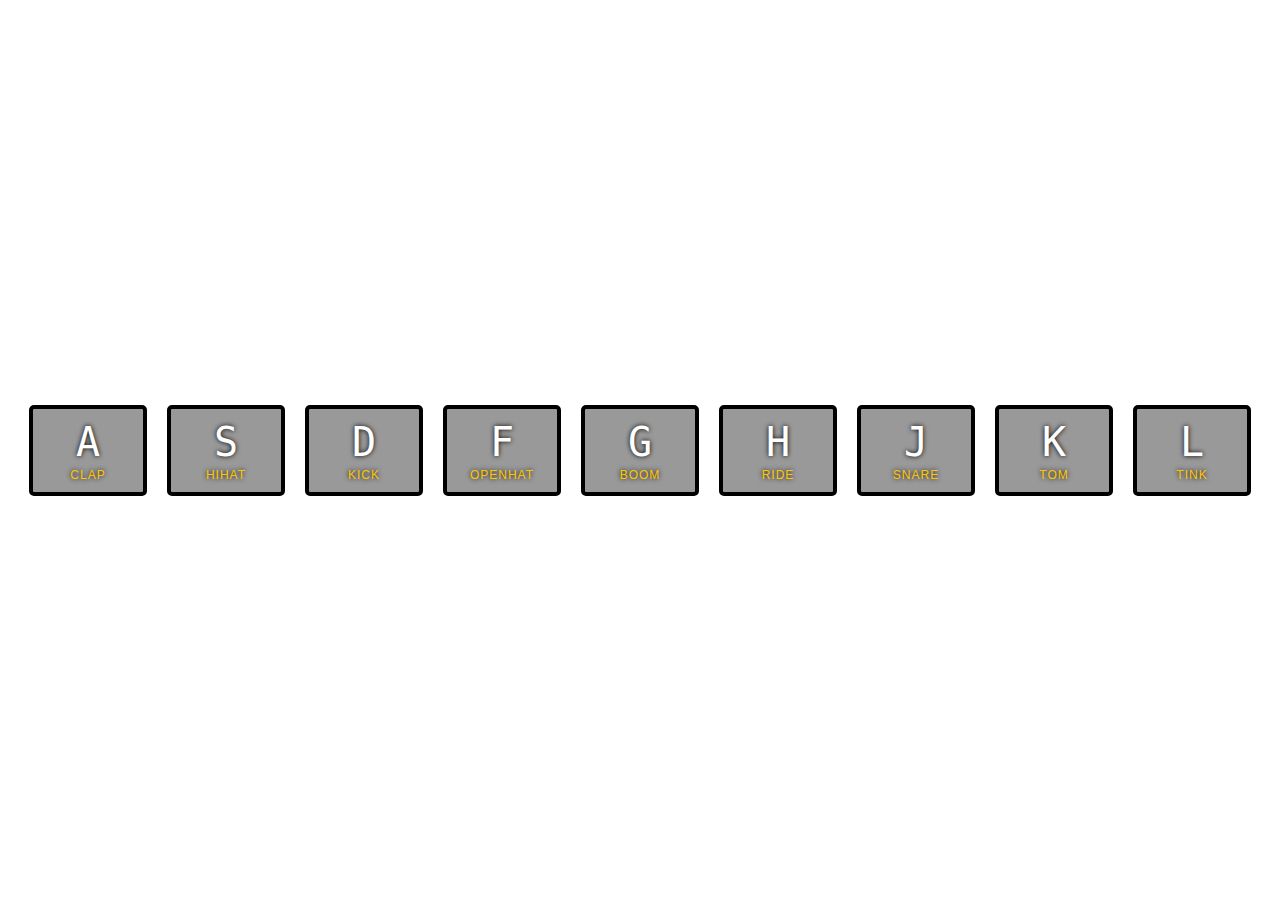
<file: 01 - JavaScript Drum Kit/index.html>
<!DOCTYPE html>
<html lang="en">
<head>
  <meta charset="UTF-8">
  <title>JS Drum Kit</title>
  <link rel="stylesheet" href="style.css">
</head>
<body>


  <div class="keys">
    <div data-key="65" class="key">
      <kbd>A</kbd>
      <span class="sound">clap</span>
    </div>
    <div data-key="83" class="key">
      <kbd>S</kbd>
      <span class="sound">hihat</span>
    </div>
    <div data-key="68" class="key">
      <kbd>D</kbd>
      <span class="sound">kick</span>
    </div>
    <div data-key="70" class="key">
      <kbd>F</kbd>
      <span class="sound">openhat</span>
    </div>
    <div data-key="71" class="key">
      <kbd>G</kbd>
      <span class="sound">boom</span>
    </div>
    <div data-key="72" class="key">
      <kbd>H</kbd>
      <span class="sound">ride</span>
    </div>
    <div data-key="74" class="key">
      <kbd>J</kbd>
      <span class="sound">snare</span>
    </div>
    <div data-key="75" class="key">
      <kbd>K</kbd>
      <span class="sound">tom</span>
    </div>
    <div data-key="76" class="key">
      <kbd>L</kbd>
      <span class="sound">tink</span>
    </div>
  </div>

  <audio data-key="65" src="sounds/clap.wav"></audio>
  <audio data-key="83" src="sounds/hihat.wav"></audio>
  <audio data-key="68" src="sounds/kick.wav"></audio>
  <audio data-key="70" src="sounds/openhat.wav"></audio>
  <audio data-key="71" src="sounds/boom.wav"></audio>
  <audio data-key="72" src="sounds/ride.wav"></audio>
  <audio data-key="74" src="sounds/snare.wav"></audio>
  <audio data-key="75" src="sounds/tom.wav"></audio>
  <audio data-key="76" src="sounds/tink.wav"></audio>

<script>

  /* ES6 */

  const keys = document.querySelectorAll('.key');

  function keyClickHandler(event) {
    const audio = document.querySelector(`audio[data-key="${this.dataset.key}"]`);

    if (!audio) return;
    audio.currentTime = 0;
    audio.play();

    this.classList.add('playing');
    this.addEventListener('transitionend', removeTransition);
    checkRemovingTransition(this);
  }

  function playSound(event) {
    const audio = document.querySelector(`audio[data-key="${event.keyCode}"]`);
    const key = document.querySelector(`.key[data-key="${event.keyCode}"`);

    if (!audio) return; // stop the function from running all together
    audio.currentTime = 0; // rewind to the start
    audio.play();

    key.classList.add('playing');
    key.addEventListener('transitionend', removeTransition);
    checkRemovingTransition(key);
  }


  function removeTransition(event) {
    if (event.propertyName !== 'transform') return; // skip it if it's not a transform
    this.classList.remove('playing');
  }

  /* This additional function solves the problem when we press keys too fast
   and the class '.playing' is not deleted after 'transitionend' event */
  function checkRemovingTransition(element) {
    var transitionDurationTime = getComputedStyle(element).transitionDuration.replace(/[^\d.-]/g, '') * 1000;

    setTimeout(function() {
      element.classList.remove('playing');
    }, transitionDurationTime)
  }

  /* Wes Bos's solution
  const keys = document.querySelectorAll('.key');
  keys.forEach(key => key.addEventListener('transitionend', removeTransition));
  */

  window.addEventListener('keydown', playSound);
  Array.from(keys).forEach(key => {
    key.addEventListener('click', keyClickHandler);
  });


  /* ES5 */
 
  /*

  var keys = document.querySelectorAll('.key');

  function keyClickHandler(event) {
    var audio = document.querySelector('audio[data-key="' + this.dataset.key + '"]');

    if (!audio) return;
    audio.currentTime = 0;
    audio.play();
    
    this.classList.add('playing');
    this.addEventListener('transitionend', removeTransition);
    checkRemovingTransition(this);
  }

  function playSound(event) {
    var audio = document.querySelector('audio[data-key="' + event.keyCode + '"]');
    var key = document.querySelector('.key[data-key="' + event.keyCode + '"]');

    if (!audio) return;
    audio.currentTime = 0;
    audio.play();

    key.classList.add('playing');
    key.addEventListener('transitionend', removeTransition);
    checkRemovingTransition(key);
  }

  function removeTransition(event) {
    if (event.propertyName !== 'transform') return;
    this.classList.remove('playing');
  }

  function checkRemovingTransition(element) {
    var transitionDurationTime = getComputedStyle(element).transitionDuration.replace(/[^\d.-]/g, '') * 1000;

    setTimeout(function() {
      element.classList.remove('playing');
    }, transitionDurationTime)
  }

  // var keys = document.querySelectorAll('.key');
  // keys.forEach(function (key) {
  //   key.addEventListener('transitionend', removeTransition)
  // });

  window.addEventListener('keydown', playSound);
  Array.prototype.slice.call(keys).forEach(function (key) {
    key.addEventListener('click', keyClickHandler);
  });
  
  */
  
</script>

</body>
</html>
</file>
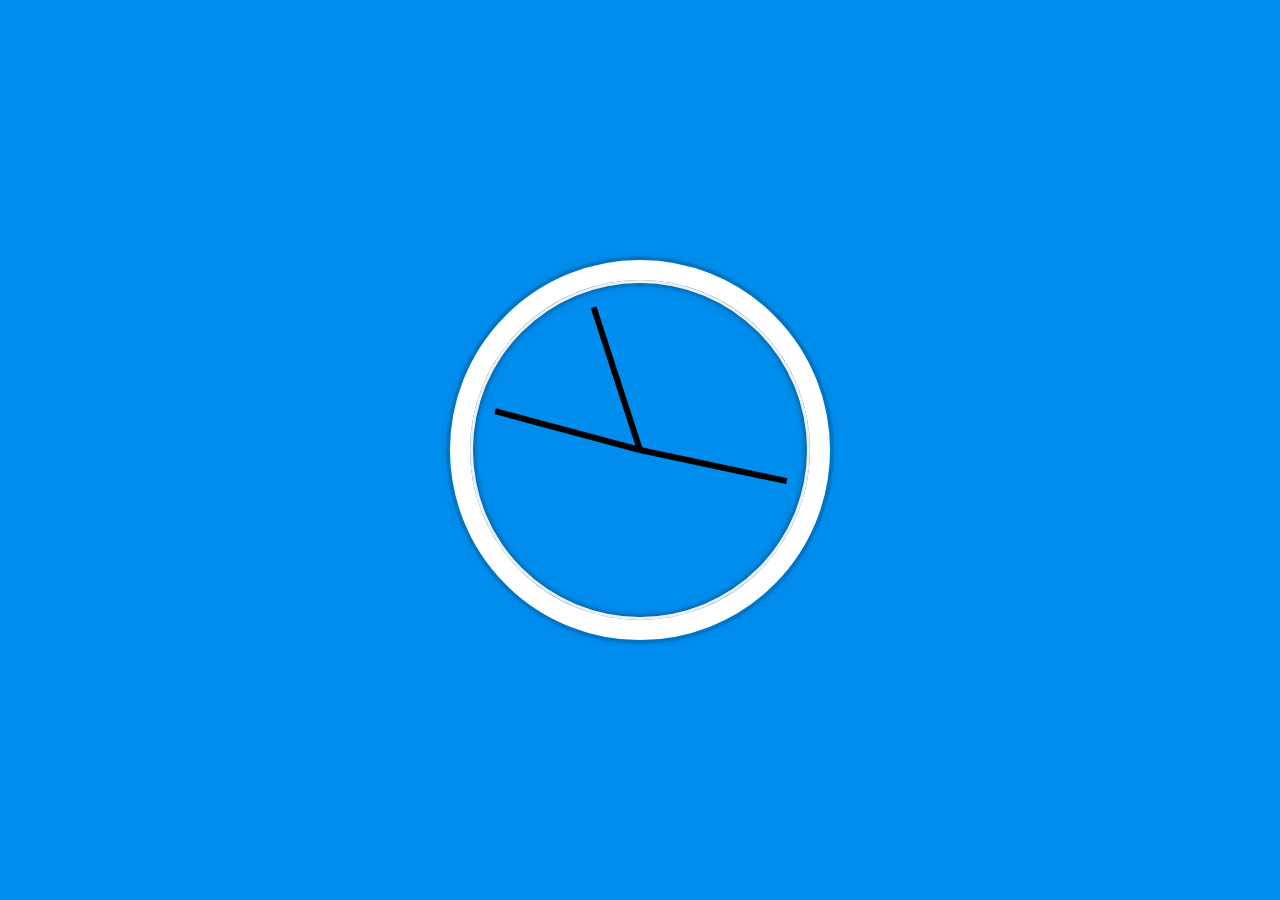
<file: 02 - JS and CSS Clock/index.html>
<!DOCTYPE html>
<html lang="en">
<head>
  <meta charset="UTF-8">
  <title>JS + CSS Clock</title>
</head>
<body>


    <div class="clock">
      <div class="clock-face">
        <div class="hand hour-hand"></div>
        <div class="hand min-hand"></div>
        <div class="hand second-hand"></div>
      </div>
    </div>


  <style>
    html {
      background:#018DED url(http://unsplash.it/1500/1000?image=881&blur=50);
      background-size:cover;
      font-family:'helvetica neue';
      text-align: center;
      font-size: 10px;
    }

    body {
      margin: 0;
      font-size: 2rem;
      display:flex;
      flex:1;
      min-height: 100vh;
      align-items: center;
    }

    .clock {
      width: 30rem;
      height: 30rem;
      border:20px solid white;
      border-radius:50%;
      margin:50px auto;
      position: relative;
      padding:2rem;
      box-shadow:
        0 0 0 4px rgba(0,0,0,0.1),
        inset 0 0 0 3px #EFEFEF,
        inset 0 0 10px black,
        0 0 10px rgba(0,0,0,0.2);
    }

    .clock-face {
      position: relative;
      width: 100%;
      height: 100%;
      transform: translateY(-3px); /* account for the height of the clock hands */
    }

    .hand {
      width:50%;
      height:6px;
      background:black;
      position: absolute;
      top:50%;
      transform-origin: 100%;
      transform: rotate(90deg);
      transition: all 0.1s;
      transition-timing-function: cubic-bezier(0.1, 2.7, 0.62, 1.15);
    }

  </style>

  <script>

    /* ES6 */

    const secondHand = document.querySelector('.second-hand');
    const minuteHand = document.querySelector('.min-hand');
    const hourHand = document.querySelector('.hour-hand');
    const transitionDuration = getComputedStyle(secondHand).transitionDuration;


    function setDate() {
      const now = new Date();

      const seconds = now.getSeconds();
      const secondsDegrees = ((seconds / 60) * 360) + 90;
      secondHand.style.transform = `rotate(${secondsDegrees}deg)`;

      const minutes = now.getMinutes();
      const minutesDegrees = ((minutes / 60) * 360) + 90;
      minuteHand.style.transform = `rotate(${minutesDegrees}deg)`;

      const hours = now.getHours();
      const hoursDegress = ((hours / 24) * 360) + 90;
      hourHand.style.transform = `rotate(${hoursDegress}deg)`;

      if(seconds === 0) {
        secondHand.style.transitionDuration = '0s';
        minuteHand.style.transitionDuration = '0s';
        hourHand.style.transitionDuration = '0s';
      } else { 
        secondHand.style.transitionDuration = transitionDuration;
        minuteHand.style.transitionDuration = transitionDuration;
        hourHand.style.transitionDuration = transitionDuration;﻿
      }
    }  

    setInterval(setDate, 1000);

    setDate();


    /* ES5 */

    /*

    var secondHand = document.querySelector('.second-hand');
    var minuteHand = document.querySelector('.min-hand');
    var hourHand = document.querySelector('.hour-hand');
    var transitionDuration = getComputedStyle(secondHand).transitionDuration;

    function setDate() {
      var now = new Date();

      var seconds = now.getSeconds();
      var secondsDegrees = ((seconds / 60) * 360) + 90;
      secondHand.style.transform = 'rotate(' + secondsDegrees + 'deg)';

      var minutes = now.getMinutes();
      var minutesDegrees = ((minutes / 60) * 360) + 90;
      minuteHand.style.transform = 'rotate(' + minutesDegrees + 'deg)';

      var hours = now.getHours();
      var hoursDegress = ((hours / 24) * 360) + 90;
      hourHand.style.transform = 'rotate(' + hoursDegress + 'deg)';

      if(seconds === 0) {
        secondHand.style.transitionDuration = '0s';
        minuteHand.style.transitionDuration = '0s';
        hourHand.style.transitionDuration = '0s';
      } else { 
        secondHand.style.transitionDuration = transitionDuration;
        minuteHand.style.transitionDuration = transitionDuration;
        hourHand.style.transitionDuration = transitionDuration;﻿
      }
    }  

    setInterval(setDate, 1000);

    setDate();
    
    */

  </script>
</body>
</html>
</file>
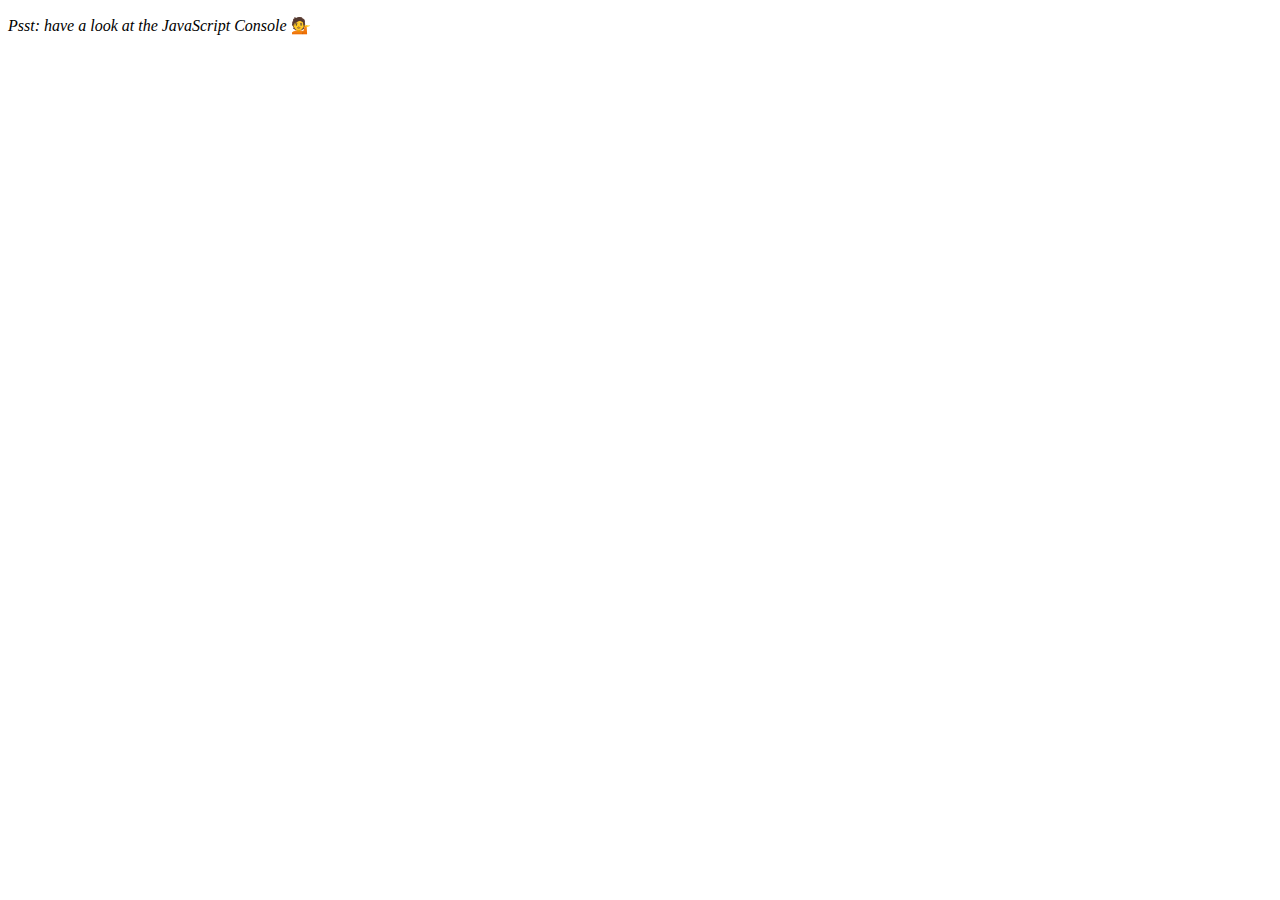
<file: 04 - Array Cardio Day 1/index.html>
<!DOCTYPE html>
<html lang="en">
<head>
  <meta charset="UTF-8">
  <title>Array Cardio 💪</title>
</head>
<body>
  <p><em>Psst: have a look at the JavaScript Console</em> 💁</p>
  <script>
    // Get your shorts on - this is an array workout!
    // ## Array Cardio Day 1

    // Some data we can work with

    const inventors = [
      { first: 'Albert', last: 'Einstein', year: 1879, passed: 1955 },
      { first: 'Isaac', last: 'Newton', year: 1643, passed: 1727 },
      { first: 'Galileo', last: 'Galilei', year: 1564, passed: 1642 },
      { first: 'Marie', last: 'Curie', year: 1867, passed: 1934 },
      { first: 'Johannes', last: 'Kepler', year: 1571, passed: 1630 },
      { first: 'Nicolaus', last: 'Copernicus', year: 1473, passed: 1543 },
      { first: 'Max', last: 'Planck', year: 1858, passed: 1947 },
      { first: 'Katherine', last: 'Blodgett', year: 1898, passed: 1979 },
      { first: 'Ada', last: 'Lovelace', year: 1815, passed: 1852 },
      { first: 'Sarah E.', last: 'Goode', year: 1855, passed: 1905 },
      { first: 'Lise', last: 'Meitner', year: 1878, passed: 1968 },
      { first: 'Hanna', last: 'Hammarström', year: 1829, passed: 1909 }
    ];

    const people = ['Beck, Glenn', 'Becker, Carl', 'Beckett, Samuel', 'Beddoes, Mick', 'Beecher, Henry', 'Beethoven, Ludwig', 'Begin, Menachem', 'Belloc, Hilaire', 'Bellow, Saul', 'Benchley, Robert', 'Benenson, Peter', 'Ben-Gurion, David', 'Benjamin, Walter', 'Benn, Tony', 'Bennington, Chester', 'Benson, Leana', 'Bent, Silas', 'Bentsen, Lloyd', 'Berger, Ric', 'Bergman, Ingmar', 'Berio, Luciano', 'Berle, Milton', 'Berlin, Irving', 'Berne, Eric', 'Bernhard, Sandra', 'Berra, Yogi', 'Berry, Halle', 'Berry, Wendell', 'Bethea, Erin', 'Bevan, Aneurin', 'Bevel, Ken', 'Biden, Joseph', 'Bierce, Ambrose', 'Biko, Steve', 'Billings, Josh', 'Biondo, Frank', 'Birrell, Augustine', 'Black, Elk', 'Blair, Robert', 'Blair, Tony', 'Blake, William'];

    // Array.prototype.filter()
    // 1. Filter the list of inventors for those who were born in the 1500's

    /* ES6 */

    const fifteen = inventors.filter(inventor => inventor.year >= 1500 && inventor.year <= 1599);

    // or

    /*
    const fifteen = inventors.filter(inventor => {
      return inventor.year >= 1500 && inventor.year <= 1599;
    });
    */

    /* ES5 */

    /*
    var fifteen = inventors.filter(function (inventor) {
      return inventor.year >= 1500 && inventor.year <= 1599;
    });
    */
    console.table(fifteen);

    // Array.prototype.map()
    // 2. Give us an array of the inventors' first and last names

    const fullNames = inventors.map(inventor => `${inventor.first} ${inventor.last}`);
    console.table(fullNames);

    // Array.prototype.sort()
    // 3. Sort the inventors by birthdate, oldest to youngest
    const ordered = inventors.sort((a, b) => a.year > b.year ? 1 : -1);

    // or

    // const ordered = inventors.sort((a, b) => a.year - b.year);
    console.table(ordered);

    // Array.prototype.reduce()
    // 4. How many years did all the inventors live?

    const totalYears = inventors.reduce((total, inventor) => total + (inventor.passed - inventor.year), 0);
    console.log(totalYears);

    // 5. Sort the inventors by years lived

    const oldest = inventors.sort((a, b) => {
      const lastGuy = a.passed - a.year;
      const nextGuy = b.passed - b.year;
      return lastGuy > nextGuy ? 1 : -1;
    });

    // or
    
    // const oldest = inventors.sort((a, b) => (a.passed - a.year) - (b.passed - b.year));
    console.table(oldest);

    // 6. create a list of Boulevards in Paris that contain 'de' anywhere in the name
    // https://en.wikipedia.org/wiki/Category:Boulevards_in_Paris

    /* ES6 */

    /*
    const category = document.querySelector('.mw-category');
    const links = category.querySelectorAll('a');
    const de = Array.from(links)
      .map(link => link.textContent)
      .filter(streetName => streetName.includes('de'));
    console.log(de);
    */

    /* ES5 */

    /*
    var category = document.querySelector('.mw-category');
    var links = category.querySelectorAll('a');
    var de = Array.prototype.slice.call(links).map(function (link) {
      return link.textContent;
    }).filter(function (streetName) {
      return streetName.includes('de');
    });
    console.log(de);
    */

    // 7. sort Exercise
    // Sort the people alphabetically by last name
    const alpha = people.sort((lastOne, nextOne) => {
      const [aLast, aFirst] = lastOne.split(', ');
      const [bLast, bFirst] = nextOne.split(', ');
      return aLast > bLast ? 1 : -1;
    });
    console.table(alpha);

    // 8. Reduce Exercise
    // Sum up the instances of each of these
    const data = ['car', 'car', 'truck', 'truck', 'bike', 'walk', 'car', 'van', 'bike', 'walk', 'car', 'van', 'car', 'truck' ];

    const transportation = data.reduce((obj, item) => {
      if (!obj[item]) {
        obj[item] = 0;
      }
      obj[item]++;
      return obj
    }, {});
    console.log(transportation);
  </script>
</body>
</html>
</file>
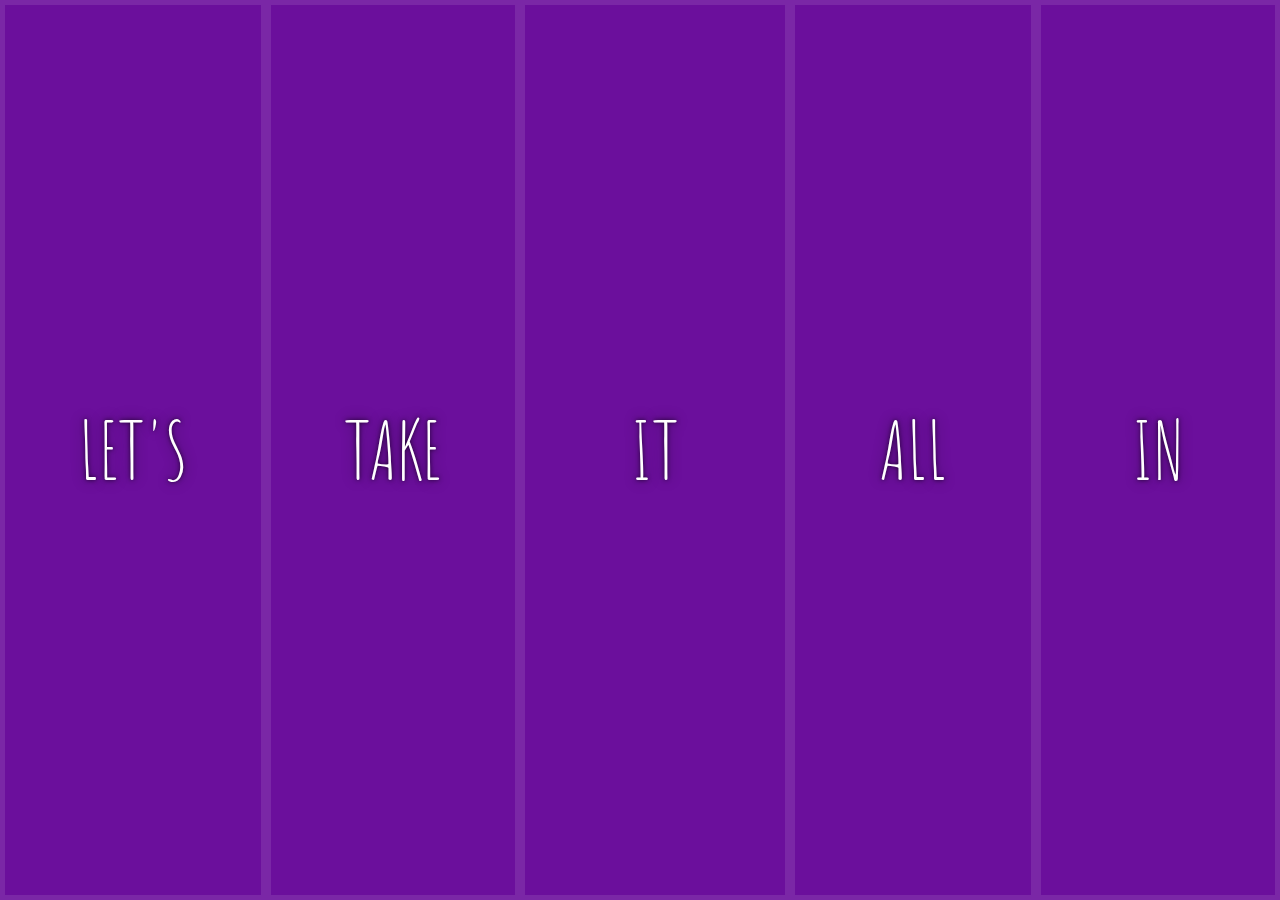
<file: 05 - Flex Panel Gallery/index.html>
<!DOCTYPE html>
<html lang="en">
<head>
  <meta charset="UTF-8">
  <title>Flex Panels 💪</title>
  <link href='https://fonts.googleapis.com/css?family=Amatic+SC' rel='stylesheet' type='text/css'>
</head>
<body>
  <style>
    html {
      box-sizing: border-box;

      font-family:'helvetica neue';
      font-size: 20px;
      font-weight: 200;

      background:#ffc600;
    }
    body {
      margin: 0;
    }
    *, *:before, *:after {
      box-sizing: inherit;
    }

    .panels {
      display: flex;
      min-height:100vh;

      overflow: hidden;
    }

    .panel {
      display: flex;
      flex-direction: column;
      justify-content: center;
      align-items: center;
      flex-grow: 1;

      font-size: 20px;
      color:white;
      text-align: center;

      background:#6B0F9C;
      background-size:cover;
      background-position:center;
      box-shadow:inset 0 0 0 5px rgba(255,255,255,0.1);
      /* Safari transitionend event.propertyName === flex */
      /* Chrome + FF transitionend event.propertyName === flex-grow */
      transition:
        font-size 0.7s cubic-bezier(0.61,-0.19, 0.7,-0.11),
        flex 0.7s cubic-bezier(0.61,-0.19, 0.7,-0.11),
        background 0.2s;
    }

    .panel1 { background-image:url(https://source.unsplash.com/gYl-UtwNg_I/1500x1500); }
    .panel2 { background-image:url(https://source.unsplash.com/rFKUFzjPYiQ/1500x1500); }
    .panel3 { background-image:url(https://images.unsplash.com/photo-1465188162913-8fb5709d6d57?ixlib=rb-0.3.5&q=80&fm=jpg&crop=faces&cs=tinysrgb&w=1500&h=1500&fit=crop&s=967e8a713a4e395260793fc8c802901d); }
    .panel4 { background-image:url(https://source.unsplash.com/ITjiVXcwVng/1500x1500); }
    .panel5 { background-image:url(https://source.unsplash.com/3MNzGlQM7qs/1500x1500); }

    .panel > * {
      display: flex;
      justify-content: center;
      align-items: center;
      flex-grow: 1;
      width: 100%;
      margin:0;

      transition:transform 0.5s;
    }

    .panel > *:first-child {
      transform: translateY(-100%) translateZ(0);
    }

    .panel.open-active > *:first-child {
      transform: translateY(0) translateZ(0);
    }

    .panel > *:last-child {
      transform: translateY(100%) translateZ(0);
    }

    .panel.open-active > *:last-child {
      transform: translateY(0) translateZ(0);
    }

    .panel p {
      font-size: 2em;
      font-family: 'Amatic SC', cursive;
      text-transform: uppercase;

      text-shadow:0 0 4px rgba(0, 0, 0, 0.72), 0 0 14px rgba(0, 0, 0, 0.45);
    }
    .panel p:nth-child(2) {
      font-size: 4em;
    }

    .panel.open {
      flex: 5;
      
      font-size:40px;
    }

  </style>


  <div class="panels">
    <div class="panel panel1">
      <p>Hey</p>
      <p>Let's</p>
      <p>Dance</p>
    </div>
    <div class="panel panel2">
      <p>Give</p>
      <p>Take</p>
      <p>Receive</p>
    </div>
    <div class="panel panel3">
      <p>Experience</p>
      <p>It</p>
      <p>Today</p>
    </div>
    <div class="panel panel4">
      <p>Give</p>
      <p>All</p>
      <p>You can</p>
    </div>
    <div class="panel panel5">
      <p>Life</p>
      <p>In</p>
      <p>Motion</p>
    </div>
  </div>

  <script>

    /* ES6 */

    const panels = document.querySelectorAll('.panel')

    function toggleOpen() {
      this.classList.toggle('open');
    }

    function toggleActive(event) {
      if (event.propertyName.includes('flex')) {
        this.classList.toggle('open-active');
      }
    }

    panels.forEach(panel => panel.addEventListener('click', toggleOpen));
    panels.forEach(panel => panel.addEventListener('transitionend', toggleActive));


    /* ES5 */

    /*

    // Polyfill for includes()
    if (!String.prototype.includes) {
      String.prototype.includes = function(search, start) {
        'use strict';
        if (typeof start !== 'number') {
          start = 0;
        }

        if (start + search.length > this.length) {
          return false;
        } else {
          return this.indexOf(search, start) !== -1;
        }
      };
    }

    var panels = document.querySelectorAll('.panel')

    function toggleOpen() {
      this.classList.toggle('open');
    }

    function toggleActive(event) {
      if (event.propertyName.includes('flex')) {
        this.classList.toggle('open-active');
      }
    }

    Array.prototype.slice.call(panels).forEach(function(panel) {
      panel.addEventListener('click', toggleOpen);
    });
    Array.prototype.slice.call(panels).forEach(function(panel) {
      panel.addEventListener('transitionend', toggleActive);
    });

    */

  </script>
</body>
</html>
</file>
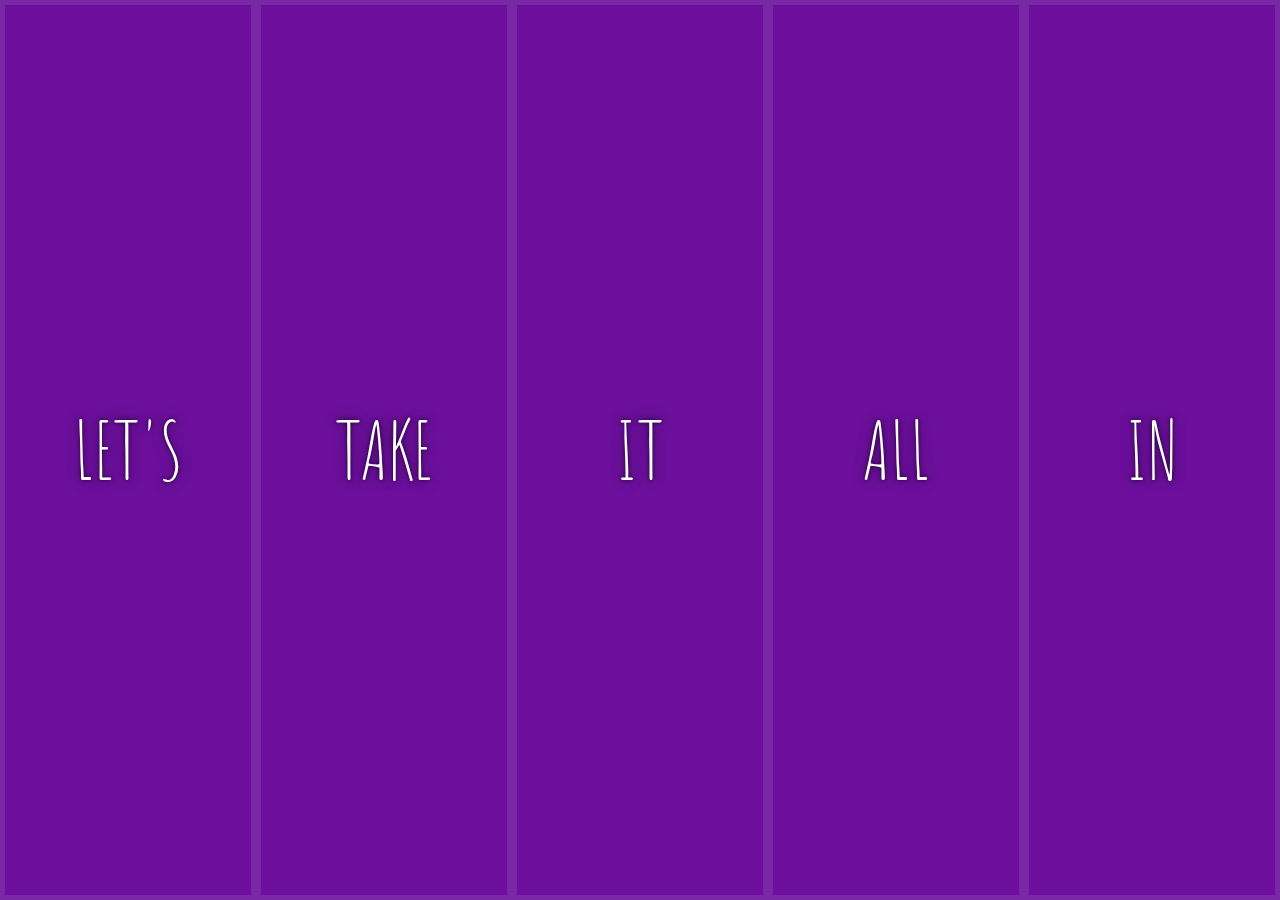
<file: 05/index.html>
<!DOCTYPE html>
<html lang="en">
<head>
  <meta charset="UTF-8">
  <title>Flex Panels 💪</title>
  <link href='https://fonts.googleapis.com/css?family=Amatic+SC' rel='stylesheet' type='text/css'>
</head>
<body>
  <style>
    html {
      box-sizing: border-box;

      font-family:'helvetica neue';
      font-size: 20px;
      font-weight: 200;

      background:#ffc600;
    }
    body {
      margin: 0;
    }
    *, *:before, *:after {
      box-sizing: inherit;
    }

    .panels {
      display: flex;
      min-height:100vh;

      overflow: hidden;
    }

    .panel {
      display: flex;
      flex-direction: column;
      justify-content: center;
      align-items: center;
      flex: 1;

      font-size: 20px;
      color:white;
      text-align: center;

      background:#6B0F9C;
      background-size:cover;
      background-position:center;
      box-shadow:inset 0 0 0 5px rgba(255,255,255,0.1);
      /* Safari transitionend event.propertyName === flex */
      /* Chrome + FF transitionend event.propertyName === flex-grow */
      transition:
        font-size 0.7s cubic-bezier(0.61,-0.19, 0.7,-0.11),
        flex 0.7s cubic-bezier(0.61,-0.19, 0.7,-0.11),
        background 0.2s;
    }

    .panel1 { background-image:url(https://source.unsplash.com/gYl-UtwNg_I/1500x1500); }
    .panel2 { background-image:url(https://source.unsplash.com/rFKUFzjPYiQ/1500x1500); }
    .panel3 { background-image:url(https://images.unsplash.com/photo-1465188162913-8fb5709d6d57?ixlib=rb-0.3.5&q=80&fm=jpg&crop=faces&cs=tinysrgb&w=1500&h=1500&fit=crop&s=967e8a713a4e395260793fc8c802901d); }
    .panel4 { background-image:url(https://source.unsplash.com/ITjiVXcwVng/1500x1500); }
    .panel5 { background-image:url(https://source.unsplash.com/3MNzGlQM7qs/1500x1500); }

    .panel > * {
      display: flex;
      justify-content: center;
      align-items: center;
      flex: 1 0 auto;
      width: 100%;
      margin:0;

      transition:transform 0.5s;
    }

    .panel > *:first-child {
      transform: translateY(-100%) translateZ(0);
    }

    .panel.open-active > *:first-child {
      transform: translateY(0) translateZ(0);
    }

    .panel > *:last-child {
      transform: translateY(100%) translateZ(0);
    }

    .panel.open-active > *:last-child {
      transform: translateY(0) translateZ(0);
    }

    .panel p {
      font-size: 2em;
      font-family: 'Amatic SC', cursive;
      text-transform: uppercase;

      text-shadow:0 0 4px rgba(0, 0, 0, 0.72), 0 0 14px rgba(0, 0, 0, 0.45);
    }
    .panel p:nth-child(2) {
      font-size: 4em;
    }

    .panel.open {
      flex: 5;
      
      font-size:40px;
    }

  </style>


  <div class="panels">
    <div class="panel panel1">
      <p>Hey</p>
      <p>Let's</p>
      <p>Dance</p>
    </div>
    <div class="panel panel2">
      <p>Give</p>
      <p>Take</p>
      <p>Receive</p>
    </div>
    <div class="panel panel3">
      <p>Experience</p>
      <p>It</p>
      <p>Today</p>
    </div>
    <div class="panel panel4">
      <p>Give</p>
      <p>All</p>
      <p>You can</p>
    </div>
    <div class="panel panel5">
      <p>Life</p>
      <p>In</p>
      <p>Motion</p>
    </div>
  </div>

  <script>

    /* ES6 */

    const panels = document.querySelectorAll('.panel')

    function toggleOpen() {
      this.classList.toggle('open');
    }

    function toggleActive(event) {
      if (event.propertyName.includes('flex')) {
        this.classList.toggle('open-active');
      }
    }

    panels.forEach(panel => panel.addEventListener('click', toggleOpen));
    panels.forEach(panel => panel.addEventListener('transitionend', toggleActive));


    /* ES5 */

    /*

    // Polyfill for includes()
    if (!String.prototype.includes) {
      String.prototype.includes = function(search, start) {
        'use strict';
        if (typeof start !== 'number') {
          start = 0;
        }

        if (start + search.length > this.length) {
          return false;
        } else {
          return this.indexOf(search, start) !== -1;
        }
      };
    }

    var panels = document.querySelectorAll('.panel')

    function toggleOpen() {
      this.classList.toggle('open');
    }

    function toggleActive(event) {
      if (event.propertyName.includes('flex')) {
        this.classList.toggle('open-active');
      }
    }

    Array.prototype.slice.call(panels).forEach(function(panel) {
      panel.addEventListener('click', toggleOpen);
    });
    Array.prototype.slice.call(panels).forEach(function(panel) {
      panel.addEventListener('transitionend', toggleActive);
    });

    */

  </script>
</body>
</html>
</file>
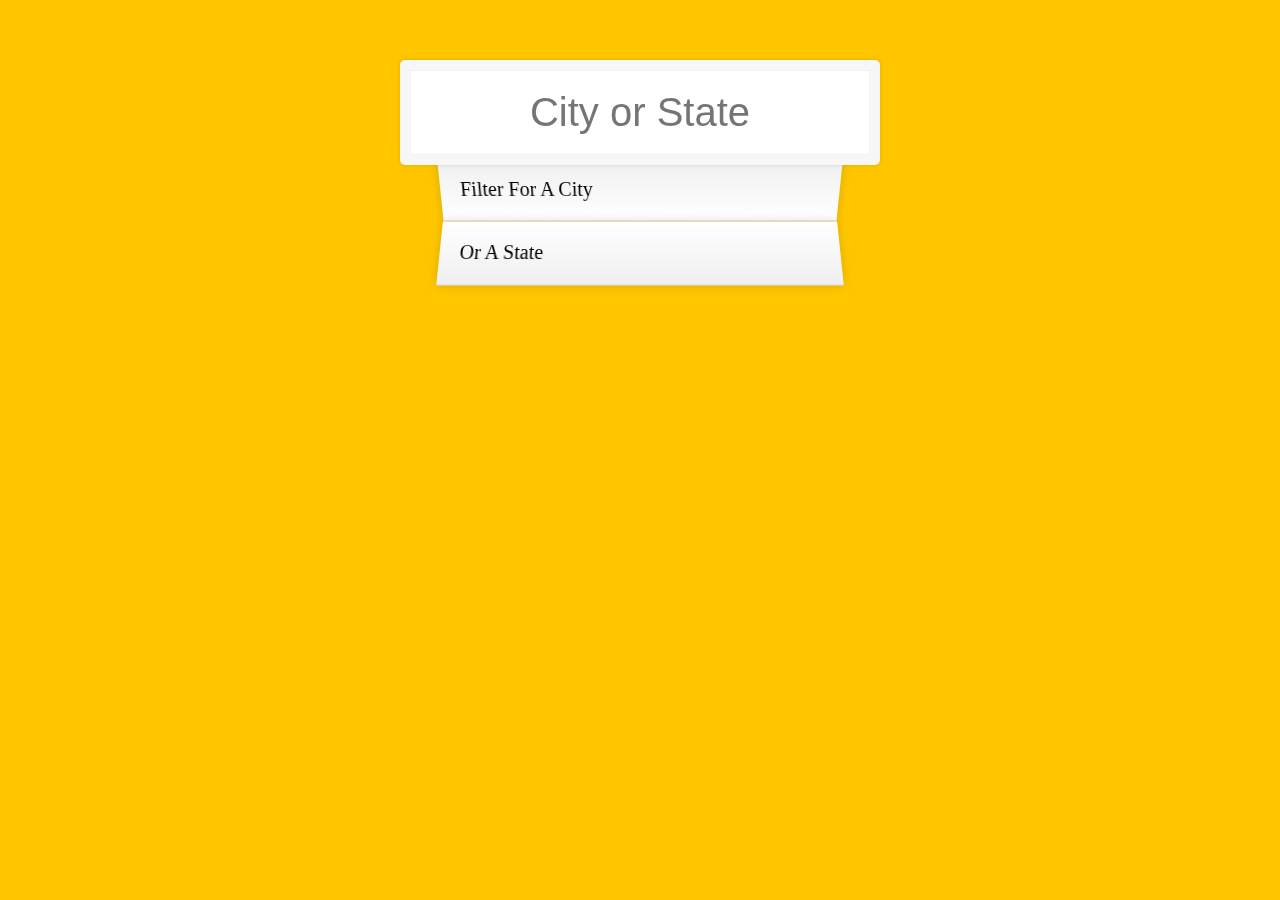
<file: 06a/index.html>
<!DOCTYPE html>
<html lang="en">
<head>
  <meta charset="UTF-8">
  <title>Type Ahead 👀</title>
  <link rel="stylesheet" href="style.css">
</head>
<body>

  <form class="search-form">
    <input type="text" class="search" placeholder="City or State">
    <ul class="suggestions">
      <li>Filter for a city</li>
      <li>or a state</li>
    </ul>
  </form>
<script>
const endpoint = 'https://gist.githubusercontent.com/Miserlou/c5cd8364bf9b2420bb29/raw/2bf258763cdddd704f8ffd3ea9a3e81d25e2c6f6/cities.json';

const cities = [];

fetch(endpoint)
  .then(blob => blob.json())
  .then(data => cities.push(...data));

function debounce(callback, time) {
  let interval;
  return (...args) => {
    clearTimeout(interval);
    interval = setTimeout(() => {
      interval = null;
      callback(...args);
    }, time);
  };
};

function findMatches(wordToMatch, cities) {
  return cities.filter(place => {
    // here we need to figure out if the city or state matches what was searched
    const regex = new RegExp(wordToMatch, 'gi');
    return place.city.match(regex) || place.state.match(regex);
  });
}

function numberWithCommas(x) {
  return x.toString().replace(/\B(?=(\d{3})+(?!\d))/g, ',');
}

function displayMatches() {
  const matchArray = findMatches(searchInput.value, cities);
  const html = matchArray.map(place => {
    const regex = new RegExp(searchInput.value, 'gi');
    const cityName = place.city.replace(regex, `<span class="hl">${searchInput.value}</span>`)
    const stateName = place.state.replace(regex, `<span class="hl">${searchInput.value}</span>`)
    return `
    <li>
      <span class="name">${cityName}, ${stateName}</span>
      <span class="population">${numberWithCommas(place.population)}</span>
    `;
  }).join('');
  suggestions.innerHTML = html;
}

const searchInput = document.querySelector('.search');
const suggestions = document.querySelector('.suggestions');
const debounceTimeout = 50; //ms

searchInput.addEventListener('change', debounce(() => {
  displayMatches();
}, debounceTimeout));
searchInput.addEventListener('keyup', debounce(() => {
  displayMatches();
}, debounceTimeout));

</script>
  </body>
</html>
</file>
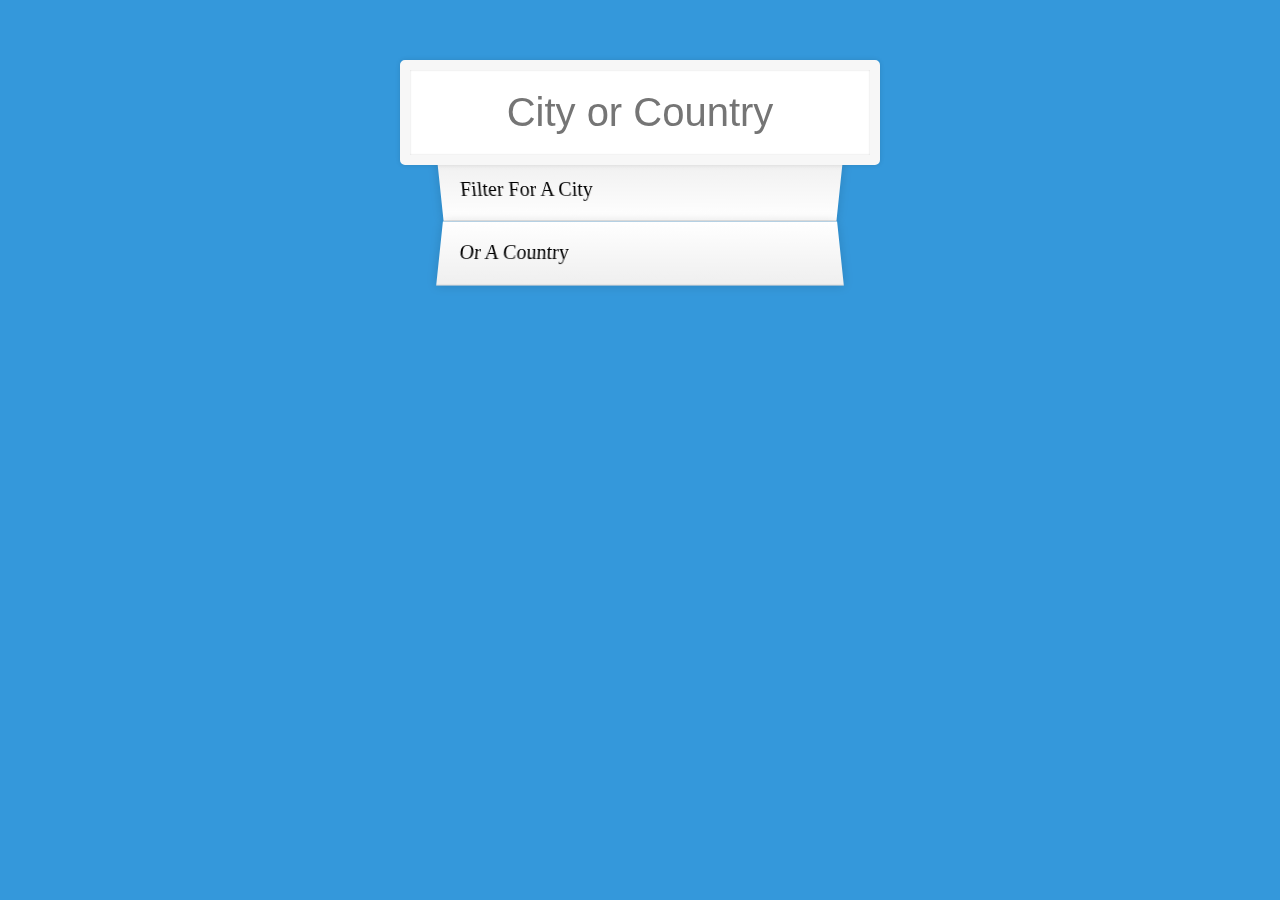
<file: 06b/index.html>
<!DOCTYPE html>
<html lang="en">
<head>
  <meta charset="UTF-8">
  <title>Type Ahead 👀</title>
  <link rel="stylesheet" href="style.css">
</head>
<body>
  <form class="search-form">
    <input type="text" class="search" placeholder="City or Country">
    <ul class="suggestions">
      <li>Filter for a city</li>
      <li>or a country</li>
    </ul>
  </form>
<script>
const endpoint = 'https://raw.githubusercontent.com/lutangar/cities.json/master/cities.json';
const matchesAmount = 25;

let cities = [];

fetch(endpoint)
  .then(blob => blob.json())
  .then(data => cities = data);

  console.log(cities)

function debounce(callback, time) {
  let interval;
  return (...args) => {
    clearTimeout(interval);
    interval = setTimeout(() => {
      interval = null;
      callback(...args);
    }, time);
  };
};

function findMatches(wordToMatch, cities) {
  return cities.filter(place => {
    const regex = new RegExp(wordToMatch, 'gi');
    return place.name.match(regex) || place.country.match(regex);
  });
}

function displayMatches() {
  const matchArray = findMatches(searchInput.value, cities);
  const html = matchArray.slice(0, matchesAmount).map(place => {
    const regex = new RegExp(searchInput.value, 'gi');
    const cityName = place.name.replace(regex, `<span class="hl">${searchInput.value}</span>`)
    const countryName = place.country.replace(regex, `<span class="hl">${searchInput.value}</span>`)
    return `
    <li>
      <span class="name">${cityName}, ${countryName}</span>
      <span class="population">lat: ${(+place.lat).toFixed(3)}, lng: ${(+place.lng).toFixed(3)}</span>
    `;
  }).join('');
  suggestions.innerHTML = html;
}

const searchInput = document.querySelector('.search');
const suggestions = document.querySelector('.suggestions');
const debounceTimeout = 250; //ms

searchInput.addEventListener('change', debounce(() => {
  displayMatches();
}, debounceTimeout));
searchInput.addEventListener('keyup', debounce(() => {
  displayMatches();
}, debounceTimeout));

</script>
  </body>
</html>
</file>
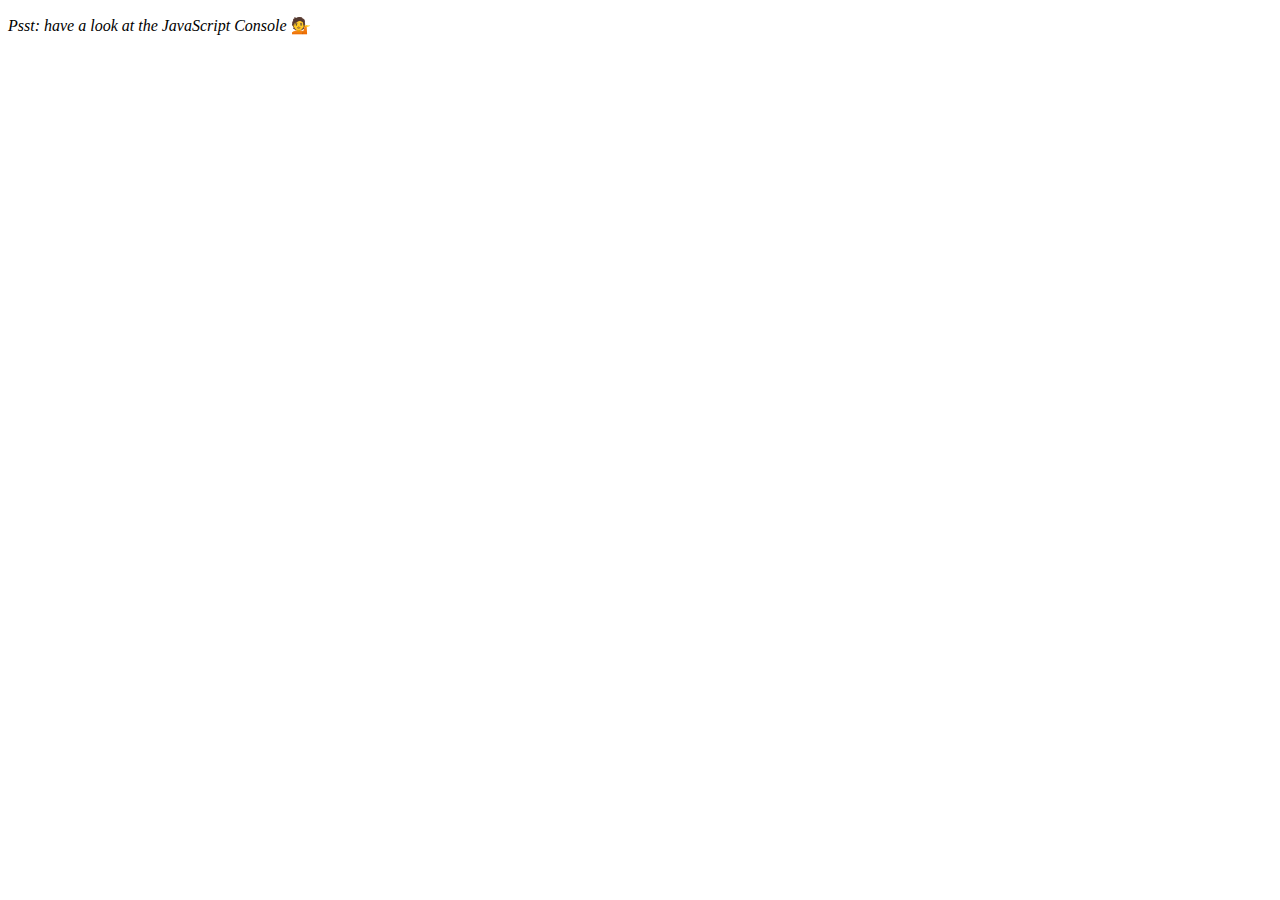
<file: 07 - Array Cardio Day 2/index.html>
<!DOCTYPE html>
<html lang="en">
<head>
  <meta charset="UTF-8">
  <title>Array Cardio 💪💪</title>
</head>
<body>
  <p><em>Psst: have a look at the JavaScript Console</em> 💁</p>
  <script>
    // ## Array Cardio Day 2

    const people = [
      { name: 'Wes', year: 1988 },
      { name: 'Kait', year: 1986 },
      { name: 'Irv', year: 1970 },
      { name: 'Lux', year: 2015 }
    ];

    const comments = [
      { text: 'Love this!', id: 523423 },
      { text: 'Super good', id: 823423 },
      { text: 'You are the best', id: 2039842 },
      { text: 'Ramen is my fav food ever', id: 123523 },
      { text: 'Nice Nice Nice!', id: 542328 }
    ];

    // Some and Every Checks
    // Array.prototype.some() // is at least one person 19 or older?
    const isAdult = people.some(person => (new Date()).getFullYear() - person.year >= 19);
    // Array.prototype.every() // is everyone 19 or older?
    const allAdults = people.every(person => (new Date()).getFullYear() - person.year >= 19);

    // Array.prototype.find()
    // Find is like filter, but instead returns just the one you are looking for
    // find the comment with the ID of 823423
    const comment = comments.find(comment => comment.id === 823423);

    // Array.prototype.findIndex()
    // Find the comment with this ID
    const index = comments.findIndex(comment => comment.id === 823423);
    // delete the comment with the ID of 823423
    // const deletedComment = comments.splice(index, 1);
    // or
    const deletedComment = [
        ...comments.slice(0, index),
        ...comments.slice(index + 1)
    ];
  </script>
</body>
</html>
</file>
<file: 01 - JavaScript Drum Kit/style.css>
html {
  font-size: 10px;
  background: url(http://i.imgur.com/b9r5sEL.jpg) bottom center;
  background-size: cover;
}
body,html {
  margin: 0;
  padding: 0;
  font-family: sans-serif;
}

.keys {
  display: flex;
  flex: 1;
  min-height: 100vh;
  align-items: center;
  justify-content: center;
}

.key {
  border: .4rem solid black;
  border-radius: .5rem;
  margin: 1rem;
  font-size: 1.5rem;
  padding: 1rem .5rem;
  transition: all .07s ease;
  width: 10rem;
  text-align: center;
  color: white;
  background: rgba(0,0,0,0.4);
  text-shadow: 0 0 .5rem black;
}

.playing {
  transform: scale(1.1);
  border-color: #ffc600;
  box-shadow: 0 0 1rem #ffc600;
}

kbd {
  display: block;
  font-size: 4rem;
}

.sound {
  font-size: 1.2rem;
  text-transform: uppercase;
  letter-spacing: .1rem;
  color: #ffc600;
}
</file>
<file: 06a/style.css>
html {
      box-sizing: border-box;
      background:#ffc600;
      font-family:'helvetica neue';
      font-size: 20px;
      font-weight: 200;
    }
    *, *:before, *:after {
      box-sizing: inherit;
    }
    input {
      width: 100%;
      padding:20px;
    }

    .search-form {
      max-width:400px;
      margin:50px auto;
    }

    input.search {
      margin: 0;
      text-align: center;
      outline:0;
      border: 10px solid #F7F7F7;
      width: 120%;
      left: -10%;
      position: relative;
      top: 10px;
      z-index: 2;
      border-radius: 5px;
      font-size: 40px;
      box-shadow: 0 0 5px rgba(0, 0, 0, 0.12), inset 0 0 2px rgba(0, 0, 0, 0.19);
    }


    .suggestions {
      margin: 0;
      padding: 0;
      position: relative;
      /*perspective:20px;*/
    }
    .suggestions li {
      background:white;
      list-style: none;
      border-bottom: 1px solid #D8D8D8;
      box-shadow: 0 0 10px rgba(0, 0, 0, 0.14);
      margin:0;
      padding:20px;
      transition:background 0.2s;
      display:flex;
      justify-content:space-between;
      text-transform: capitalize;
    }

    .suggestions li:nth-child(even) {
      transform: perspective(100px) rotateX(3deg) translateY(2px) scale(1.001);
      background: linear-gradient(to bottom,  #ffffff 0%,#EFEFEF 100%);
    }
    .suggestions li:nth-child(odd) {
      transform: perspective(100px) rotateX(-3deg) translateY(3px);
      background: linear-gradient(to top,  #ffffff 0%,#EFEFEF 100%);
    }

    span.population {
      font-size: 15px;
    }

    .hl {
      background:#ffc600;
    }
</file>
<file: 06b/style.css>
html {
      box-sizing: border-box;
      background:#3498db;
      font-family:'helvetica neue';
      font-size: 20px;
      font-weight: 200;
    }
    *, *:before, *:after {
      box-sizing: inherit;
    }
    input {
      width: 100%;
      padding:20px;
    }

    .search-form {
      max-width:400px;
      margin:50px auto;
    }

    input.search {
      margin: 0;
      text-align: center;
      outline:0;
      border: 10px solid #F7F7F7;
      width: 120%;
      left: -10%;
      position: relative;
      top: 10px;
      z-index: 2;
      border-radius: 5px;
      font-size: 40px;
      box-shadow: 0 0 5px rgba(0, 0, 0, 0.12), inset 0 0 2px rgba(0, 0, 0, 0.19);
    }


    .suggestions {
      margin: 0;
      padding: 0;
      position: relative;
      /*perspective:20px;*/
    }
    .suggestions li {
      background:white;
      list-style: none;
      border-bottom: 1px solid #D8D8D8;
      box-shadow: 0 0 10px rgba(0, 0, 0, 0.14);
      margin:0;
      padding:20px;
      transition:background 0.2s;
      display:flex;
      justify-content:space-between;
      text-transform: capitalize;
    }

    .suggestions li:nth-child(even) {
      transform: perspective(100px) rotateX(3deg) translateY(2px) scale(1.001);
      background: linear-gradient(to bottom,  #ffffff 0%,#EFEFEF 100%);
    }
    .suggestions li:nth-child(odd) {
      transform: perspective(100px) rotateX(-3deg) translateY(3px);
      background: linear-gradient(to top,  #ffffff 0%,#EFEFEF 100%);
    }

    span.population {
      font-size: 15px;
    }

    .hl {
      background:#3498db;
    }
</file>
